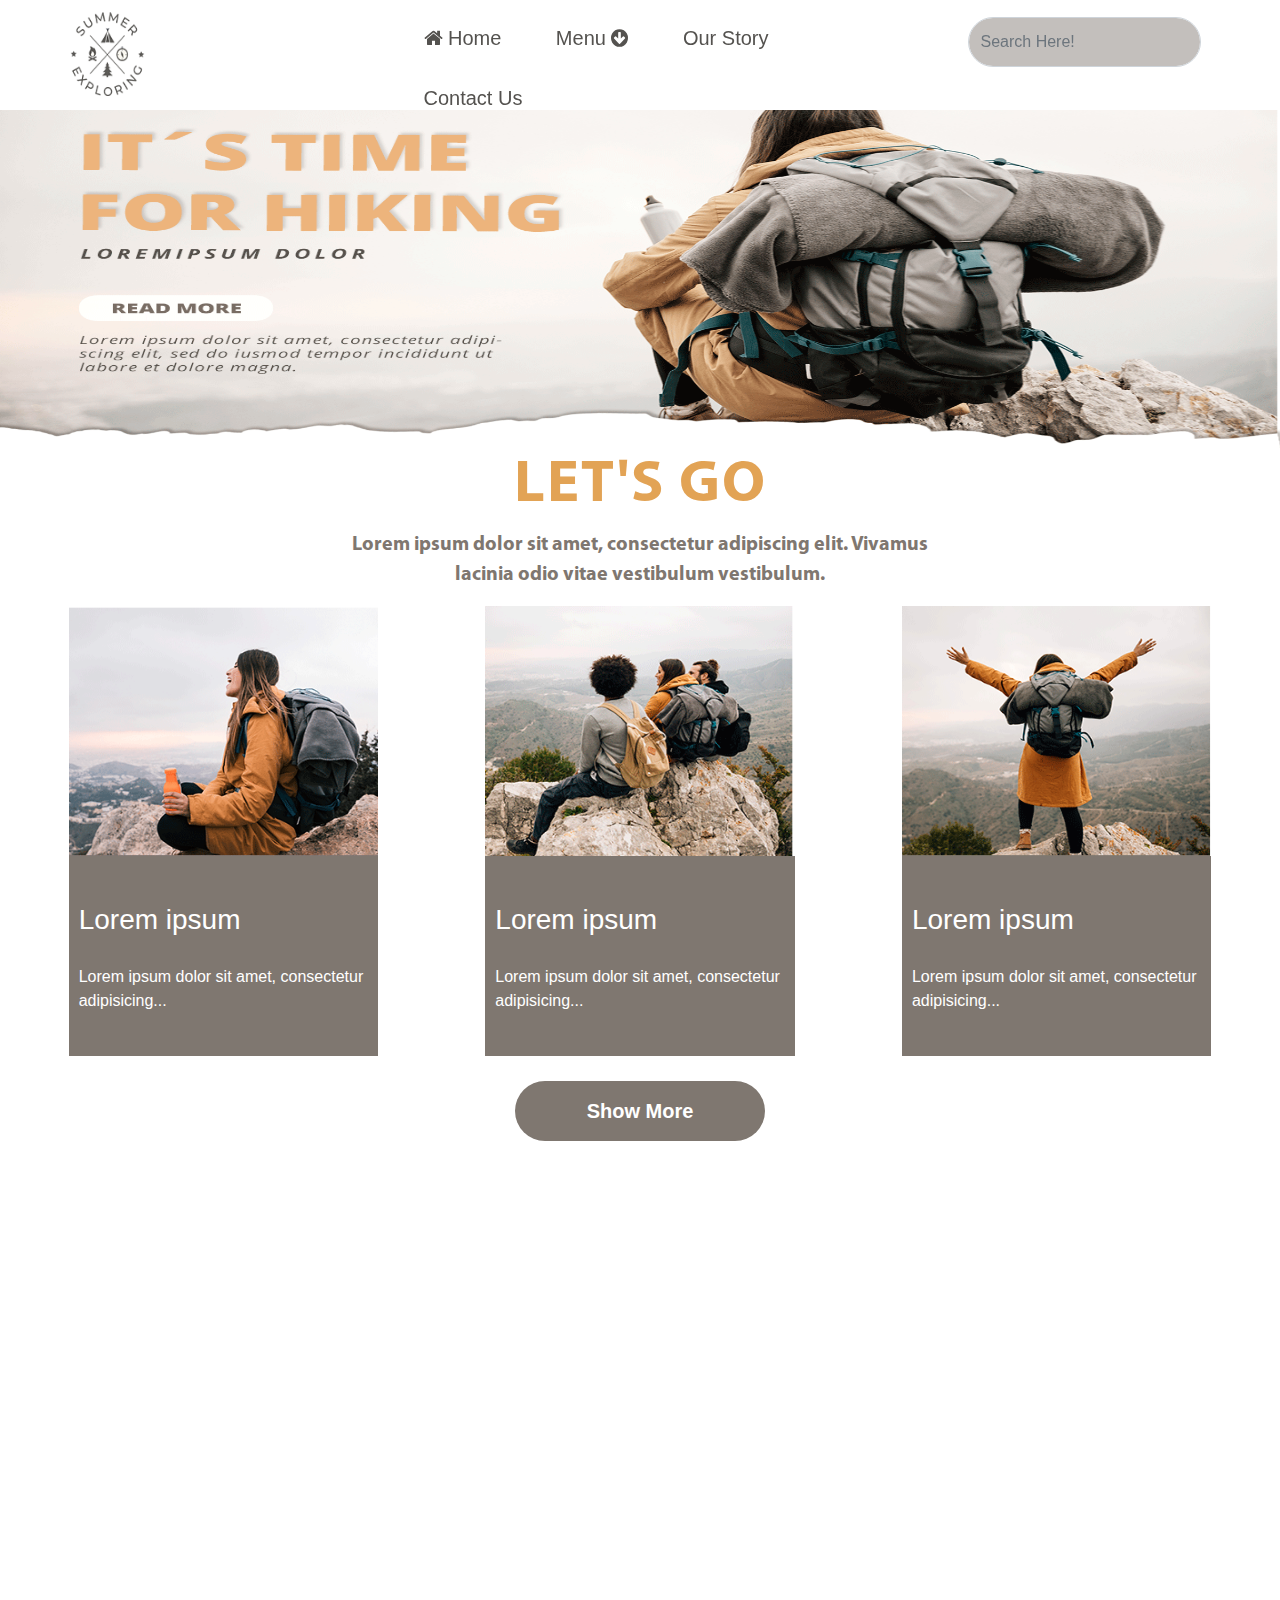
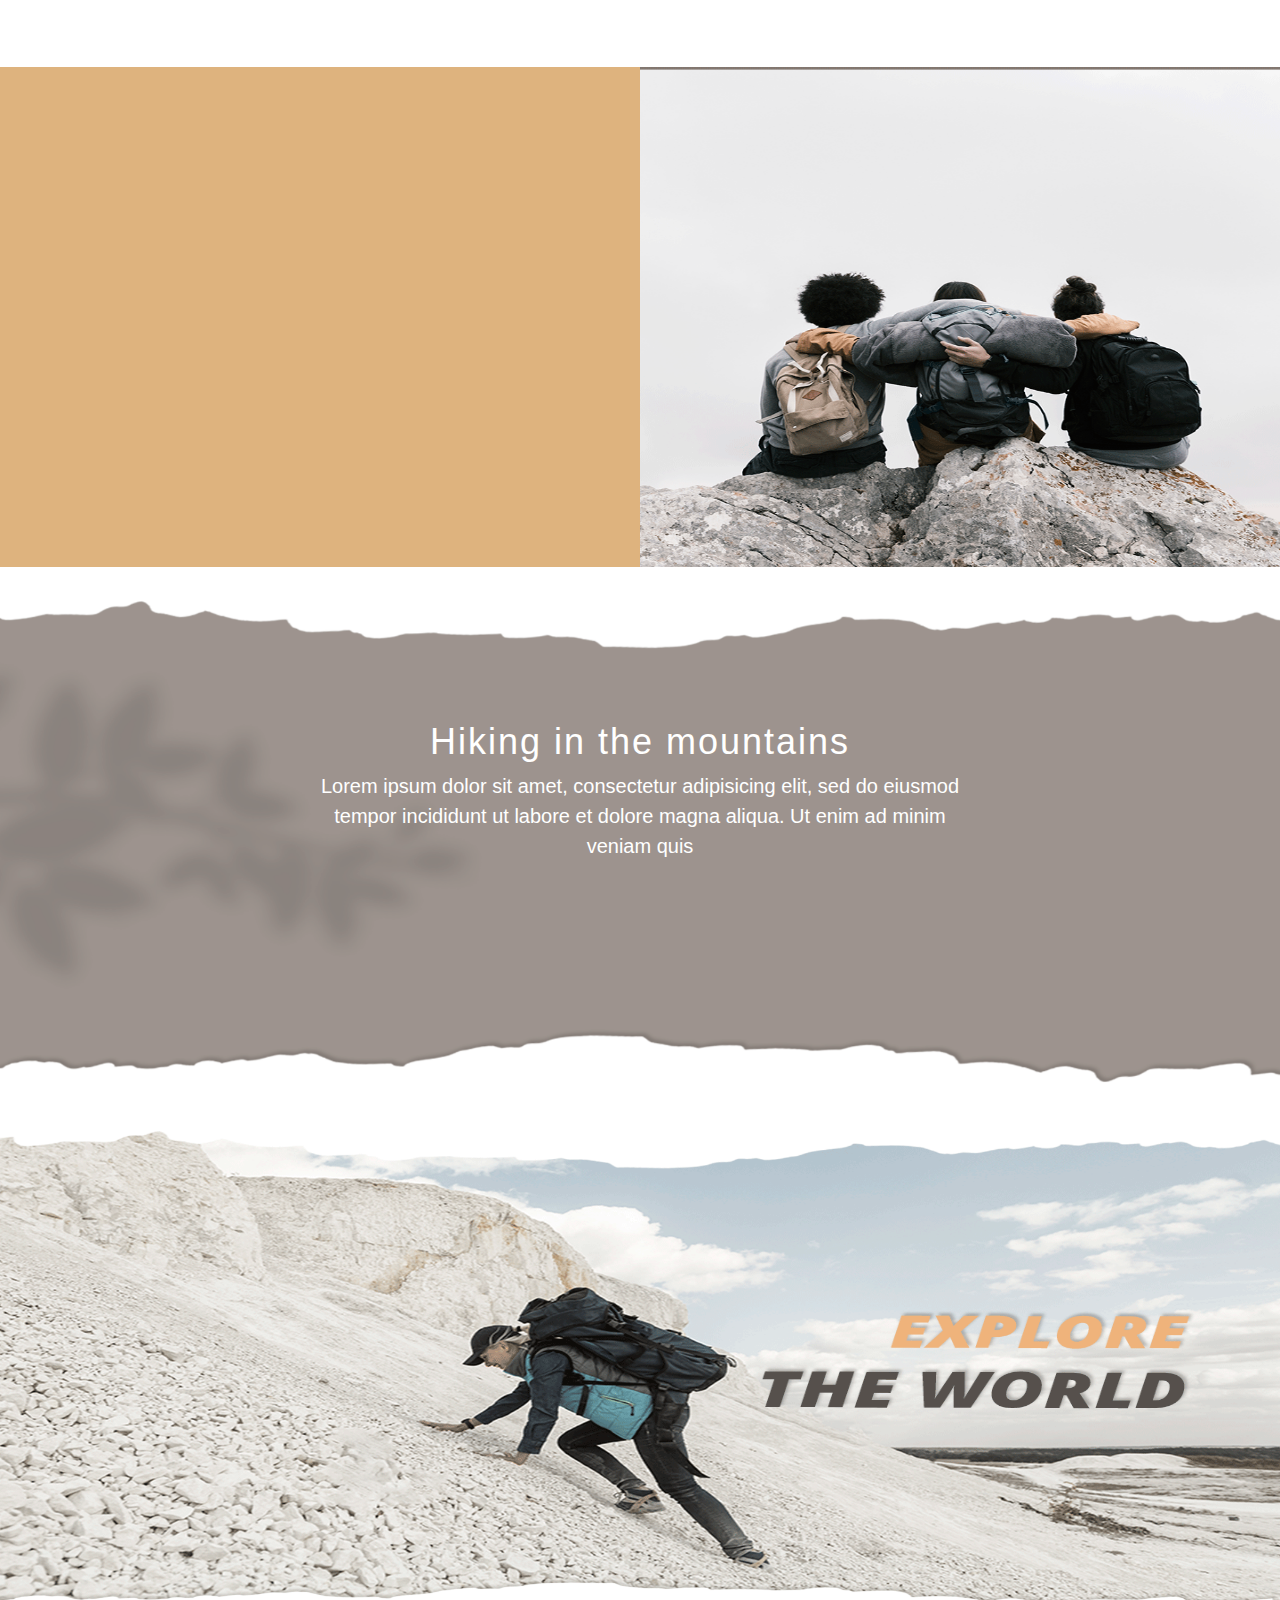
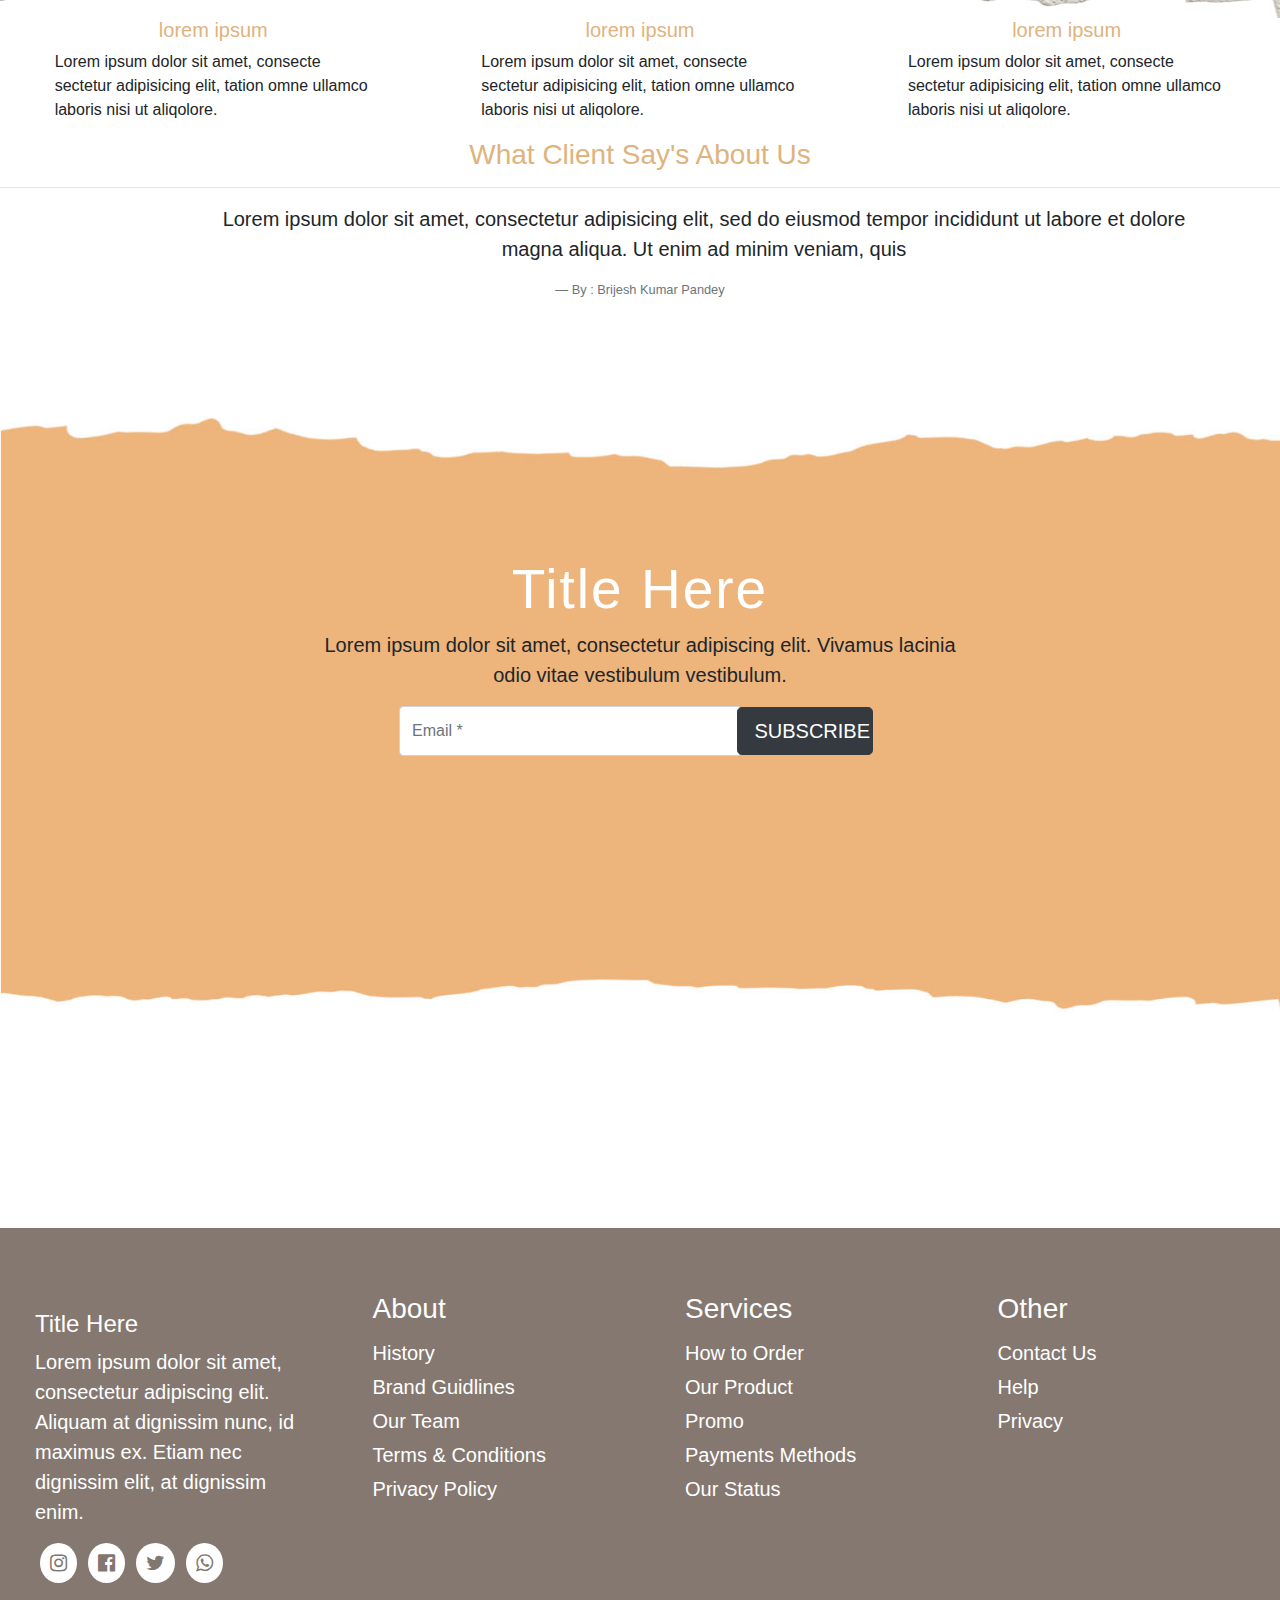
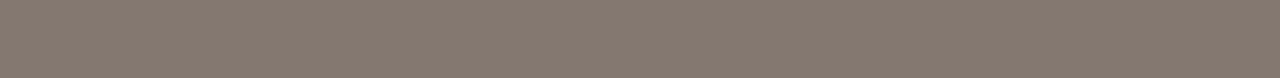
<file: index.html>
<!DOCTYPE html>
<html>

<head>
    <meta charset='utf-8'>
    <meta http-equiv='X-UA-Compatible' content='IE=edge'>
    <title>Hiking on Mountain | Uttarakhand | Arunachal pradesh | Himanchal Pradesh | Gujrat</title>
    <meta name='viewport' content='width=device-width, initial-scale=1'>
    <link rel="stylesheet" href="http://cdnjs.cloudflare.com/ajax/libs/animate.css/3.5.2/animate.min.css">
    <link rel='stylesheet' type='text/css' media='screen' href='css/bootstrap.min.css'>
    <link rel='stylesheet' type='text/css' media='screen' href='css/font-awesome.min.css'>
    <link rel='stylesheet' type='text/css' media='screen' href='css/style.css'>
    <link rel='icon' type='text/icon' media='screen' href='images/favicon.ico'>
    <!-- <script src='js/jquery.min.js'></script> -->
    <script src='js/bootstrap.min.js'></script>
    <script src='js/bootstrap.bundle.min.js'></script>

    <style>
        body {
            margin: 0 auto;
            padding: 0;
        }
        
        [data-animation] {
            opacity: 0;
        }
        
        [data-animation].animated {
            opacity: 1;
        }
    </style>
</head>

<body>

    <!-- header start here -->
    <div class="header" id="header">
        <div class="container-fluid">
            <div class="col-md-12">

                <div class="row">

                    <div class="col-md-3">

                        <div id="logo">
                            <a href="index.html"> <img src="images/logo.gif"></a>
                        </div>

                    </div>

                    <div class="col-md-6">


                        <nav class="navbar navbar-expand-md">



                            <button type="button" class="navbar-toggler bg-dark" data-toggle="collapse" data-target="#MyNavbar" style="color:white !important; width:40%; height:40px" id="toggler-navbar">

                                    <span class="fa fa-list" style="font-size: 35px;"></span>
                                   
                                </button>


                            <div class="collapse navbar-collapse" id="MyNavbar">


                                <ul>
                                    <li><a href="#!" data-scroll="#header"><span class="fa fa-home"></span> Home</a></li>
                                    <li class="dropdown">
                                        <a href="#!" data-scroll="#content" class="dropdown" data-toggle="dropdown"> Menu <span class="fa fa-arrow-circle-down"></span>
                                        </a>

                                        <ul class="dropdown-menu">
                                            <li>
                                                <a href="#">Rope Hiking</a>
                                            </li>

                                            <li>
                                                <a href="#">Jump Hiking</a>
                                            </li>


                                            <li>
                                                <a href="#">Run Hiking</a>
                                            </li>

                                        </ul>

                                    </li>
                                    <li><a href="#!" data-scroll="#newsletter">Our Story</a></li>
                                    <li><a href="contact.html">Contact Us</a></li>

                                </ul>
                            </div>
                        </nav>

                    </div>

                    <div class="col-md-3">
                        <div id="search-box">
                            <form method="post">
                                <div class="form-group">

                                    <input type="search" name="search" placeholder="Search Here!" class="form-control ">
                                </div>
                            </form>
                        </div>

                    </div>


                </div>
            </div>
        </div>
    </div>
    <!-- header closed here -->



    <!-- slider start here -->

    <div class="slider" id="slider" data-animation-container>
        <div id="slide" data-animation-child data-animation="fadeInUp" data-animation-delay="300ms">

            <img src="images/banner.gif" class="img-responsive">

        </div>
    </div>

    <!-- slider closed here -->


    <!-- content panel start here -->
    <div class="content" id="content">
        <div class="container-fluid">


            <div class="col-md-12">

                <div class="row">
                    <!-- lets go panel start -->

                    <div id="lets-go">
                        <h1 data-animation="fadeInUp">Let's Go</h1>
                        <p data-animation="fadeInUp">Lorem ipsum dolor sit amet, consectetur adipiscing elit. Vivamus lacinia odio vitae vestibulum vestibulum. </p>
                    </div>


                    <div class="col-md-4" data-animation-container>

                        <div id="content-grid" data-animation-child data-animation="fadeInUp" data-animation-delay="300ms">

                            <img src="images/content-image.gif">
                            <h3>Lorem ipsum</h3>
                            <p>Lorem ipsum dolor sit amet, consectetur adipisicing...
                            </p>
                        </div>


                    </div>



                    <div class="col-md-4" data-animation-container>

                        <div id="content-grid" data-animation-child data-animation="fadeInUp" data-animation-delay="300ms">
                            <img src="images/content-img1.gif">
                            <h3>Lorem ipsum</h3>
                            <p>Lorem ipsum dolor sit amet, consectetur adipisicing...
                            </p>
                        </div>


                    </div>




                    <div class="col-md-4" data-animation-container>

                        <div id="content-grid" data-animation-child data-animation="fadeInUp" data-animation-delay="300ms">
                            <img src="images/content_img2.gif">
                            <h3>Lorem ipsum</h3>
                            <p>Lorem ipsum dolor sit amet, consectetur adipisicing...
                            </p>
                        </div>


                    </div>

                    <button type="button" class="btn btn-lg btn-default" id="shw-more">Show More</button>

                </div>
            </div>
        </div>




        <div class="content-discount" style="background-color:white">
            <img src="images/content_img4.gif" data-animation-container data-animation-child data-animation="fadeInUp" data-animation-delay="300ms">

        </div>


        <div class="content-discount" data-animation-container data-animation-child data-animation="fadeInUp" data-animation-delay="300ms">

        </div>





        <div class="content-discount1">

        </div>

        <div class="content-discount1">
            <img src="images/content_img7.gif">

        </div>





        <div class="content-discount-background">

            <h2 align="center">Hiking in the mountains</h2>
            <p>Lorem ipsum dolor sit amet, consectetur adipisicing elit, sed do eiusmod tempor incididunt ut labore et dolore magna aliqua. Ut enim ad minim veniam quis </p>

        </div>


        <div class="content-discount-explore">

        </div>

        <div class="clearfix"></div>


        <div class="content-text-discount">

            <div class="container-fluid">

                <div class="row">

                    <div class="col-md-4">
                        <h2 align="center">lorem ipsum</h2>
                        <p>Lorem ipsum dolor sit amet, consecte sectetur adipisicing elit, tation omne ullamco laboris nisi ut aliqolore.</p>
                    </div>

                    <div class="col-md-4">
                        <h2 align="center">lorem ipsum</h2>
                        <p>Lorem ipsum dolor sit amet, consecte sectetur adipisicing elit, tation omne ullamco laboris nisi ut aliqolore.</p>
                    </div>
                    <div class="col-md-4">
                        <h2 align="center">lorem ipsum</h2>
                        <p>Lorem ipsum dolor sit amet, consecte sectetur adipisicing elit, tation omne ullamco laboris nisi ut aliqolore.</p>
                    </div>
                </div>
            </div>


            <center>
                <h3 id="client-text">What Client Say's About Us</h3>
                <hr>

                <blockquote class="blockquote">

                    <p>Lorem ipsum dolor sit amet, consectetur adipisicing elit, sed do eiusmod tempor incididunt ut labore et dolore magna aliqua. Ut enim ad minim veniam, quis </p>


                </blockquote>

                <footer class="blockquote-footer">By : Brijesh Kumar Pandey</footer>

            </center>

        </div>



        <div class="newsletter-content" id="newsletter">
            <h1 align="center">Title Here</h1>
            <p align="center">Lorem ipsum dolor sit amet, consectetur adipiscing elit. Vivamus lacinia odio vitae vestibulum vestibulum. </p>

            <form method="post" class="form-inline" style="margin-left: 30%;">


                <div class="form-group col-md-5">


                    <input type="text" name="em" placeholder="Email *" required class="form-control" style="height:50px; width:100%">
                </div>



                <div class="form-group col-md-3">

                    <input type="submit" name="sub" value="SUBSCRIBE" class="btn btn-dark btn-lg" style="width:70%; margin-left:-18%">

                </div>

            </form>
        </div>
    </div>

    <!-- content closed here -->




    <div class="footer">
        <div class="container-fluid">

            <div class="col-md-12">

                <div class="row">
                    <div class="col-md-3" id="footer-social-link">
                        <h4>Title Here</h4>
                        <p>Lorem ipsum dolor sit amet, consectetur adipiscing elit. Aliquam at dignissim nunc, id maximus ex. Etiam nec dignissim elit, at dignissim enim. </p>

                        <p><span class="fa fa-instagram"></span>
                            <span class="fa fa-facebook-official"></span>
                            <span class="fa fa-twitter"></span>
                            <span class="fa fa-whatsapp"></span>
                        </p>




                    </div>

                    <div class="col-md-3" id="footer-about-link">
                        <ul>
                            <li>
                                <a href="">
                                    <h3>About</h3>
                                </a>
                            </li>
                            <li>
                                <a href="">
                                    History
                                </a>
                            </li>
                            <li>
                                <a href="">
                                    Brand Guidlines
                                </a>
                            </li>
                            <li>
                                <a href="">
                                    Our Team
                                </a>
                            </li>
                            <li>
                                <a href="">
                                    Terms & Conditions
                                </a>
                            </li>
                            <li>
                                <a href="">
                                    Privacy Policy
                                </a>
                            </li>
                        </ul>
                    </div>


                    <div class="col-md-3" id="footer-about-link">
                        <ul>
                            <li>
                                <a href="">
                                    <h3>Services</h3>
                                </a>
                            </li>
                            <li>
                                <a href="">
                                    How to Order
                                </a>
                            </li>
                            <li>
                                <a href="">
                                Our Product
                                </a>
                            </li>
                            <li>
                                <a href="">
                                    Promo
                                </a>
                            </li>
                            <li>
                                <a href="">
                                    Payments Methods
                                </a>
                            </li>
                            <li>
                                <a href="">
                                    Our Status
                                </a>
                            </li>
                        </ul>
                    </div>



                    <div class="col-md-3" id="footer-about-link">
                        <ul>
                            <li>
                                <a href="">
                                    <h3>Other</h3>
                                </a>
                            </li>
                            <li>
                                <a href="contact.html">
                                    Contact Us
                                </a>
                            </li>
                            <li>
                                <a href="">
                                    Help
                                </a>
                            </li>
                            <li>
                                <a href="">
                                    Privacy
                                </a>
                            </li>
                        </ul>
                    </div>


                </div>
            </div>
        </div>
    </div>

    <script src="https://code.jquery.com/jquery-3.3.1.min.js" integrity="sha384-tsQFqpEReu7ZLhBV2VZlAu7zcOV+rXbYlF2cqB8txI/8aZajjp4Bqd+V6D5IgvKT" crossorigin="anonymous"></script>

    <script src="js/smartScroll.js"></script>
    <script>
        (function($) {
            "use strict";
            // all parameters are optional
            smartScroll.init({
                speed: 700, // default 500
                addActive: true, // default true
                activeClass: "active", // default active
                offset: 150 // default 100
            }, function() {
                console.log("callback");
            });
        })(jQuery);
    </script>




    <script type="text/javascript" src="js/jquery.scrollAnimations.min.js"></script>
    <script type="text/javascript">
        (function() {
            var $containers = $('[data-animation]:not([data-animation-child]), [data-animation-container]');
            $containers.scrollAnimations();
        }());
    </script>
</body>

</html>
</file>
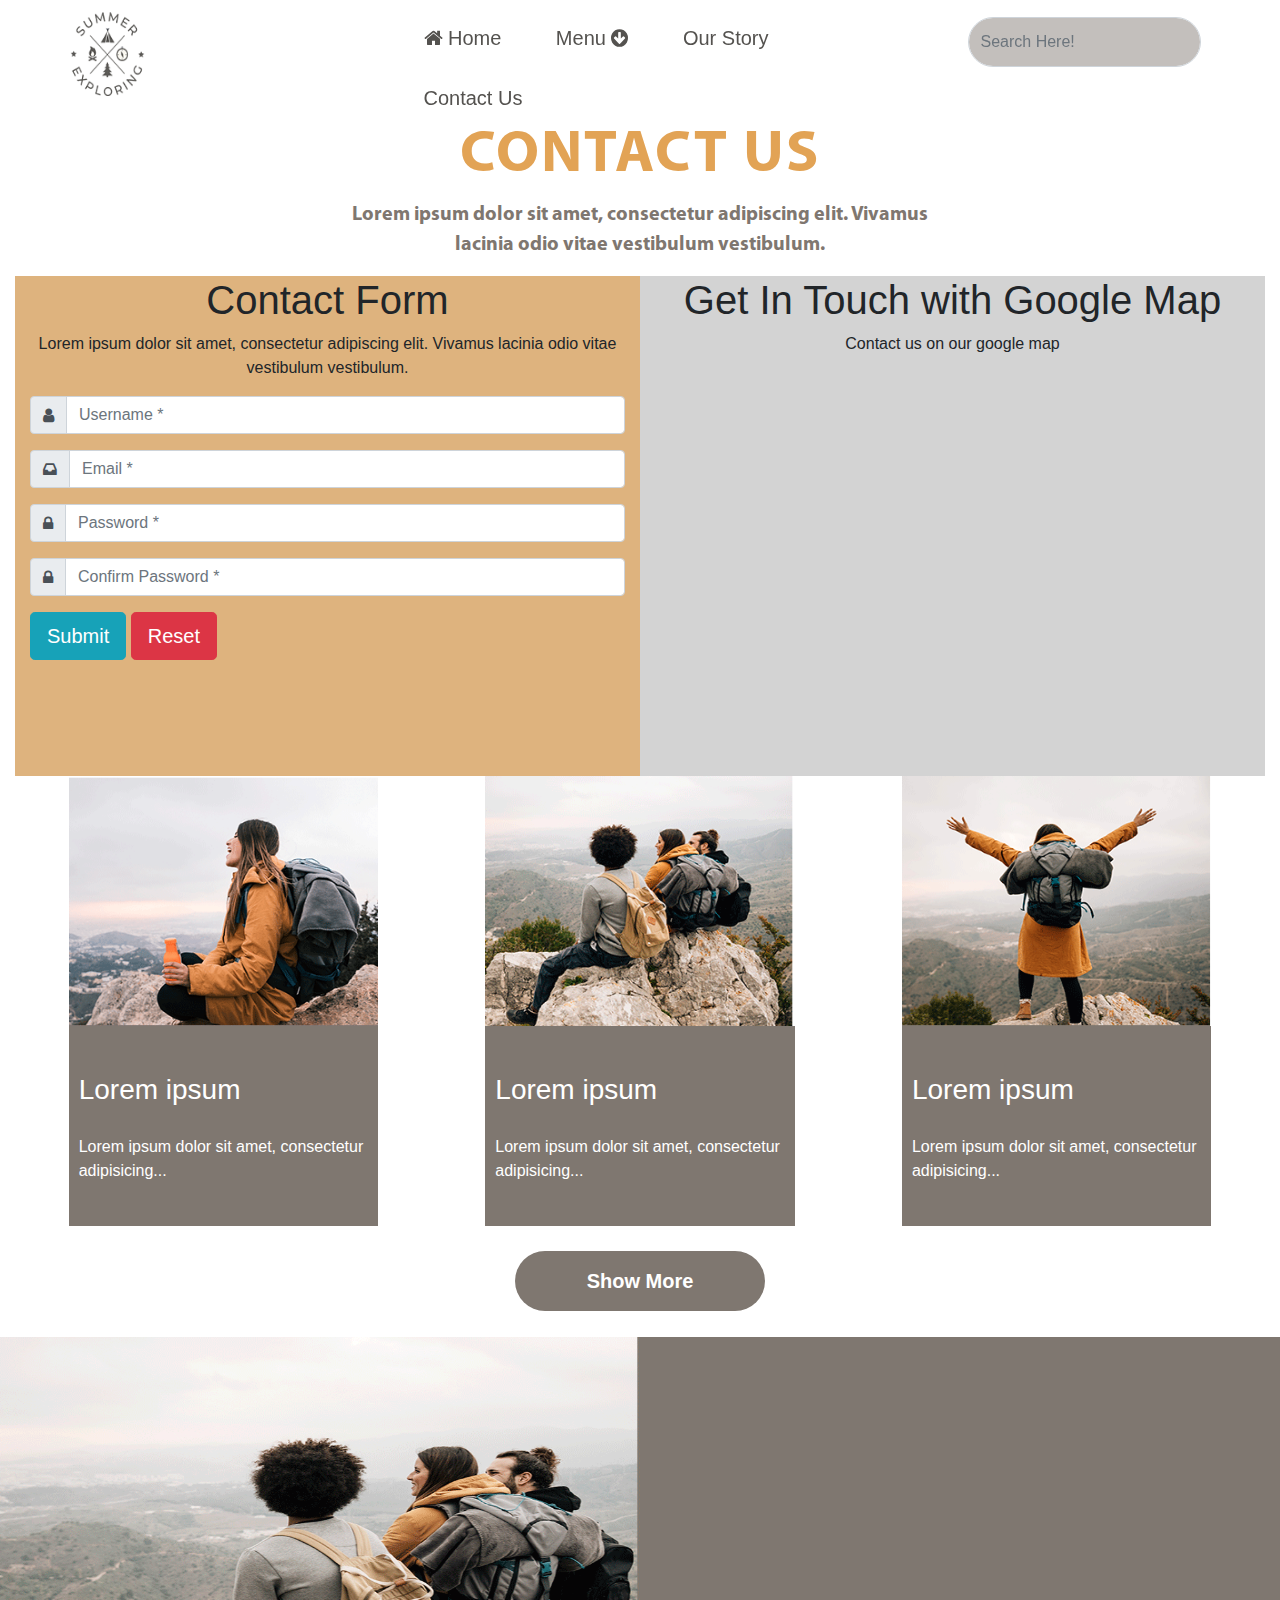
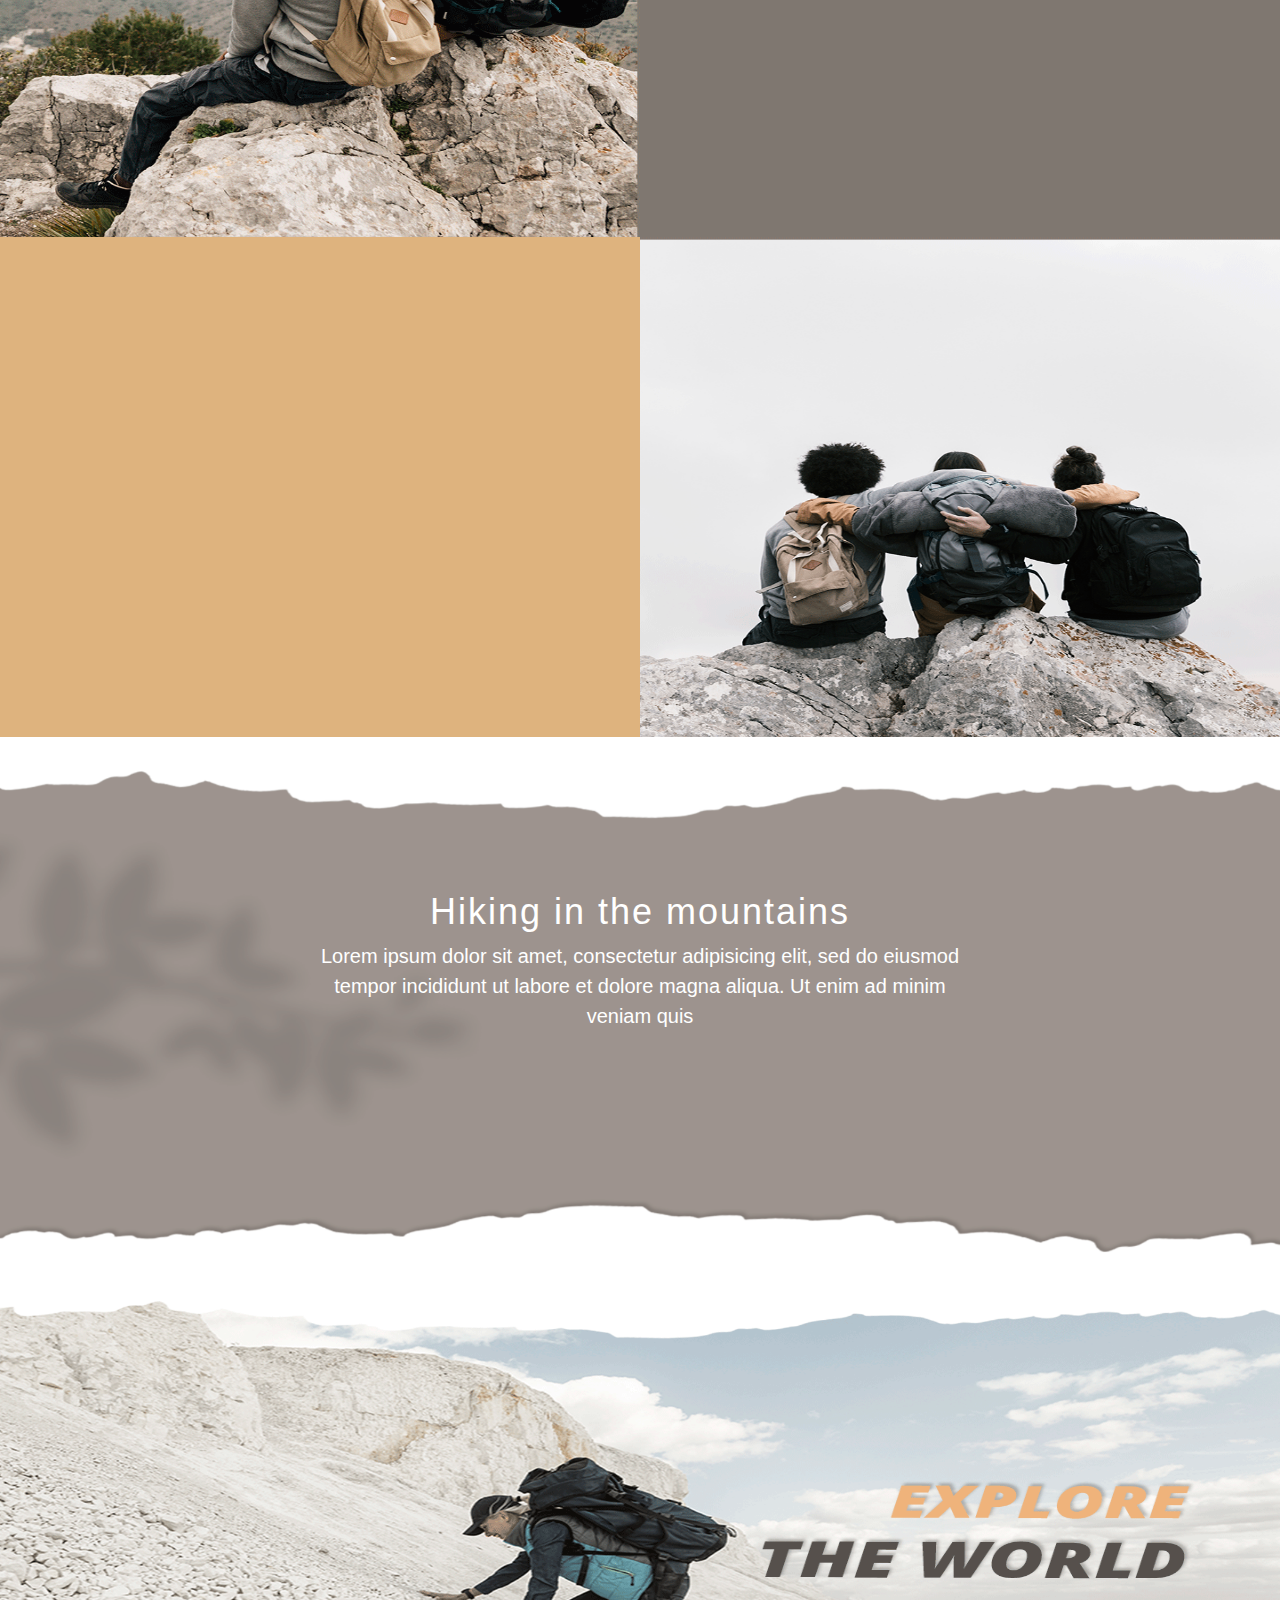
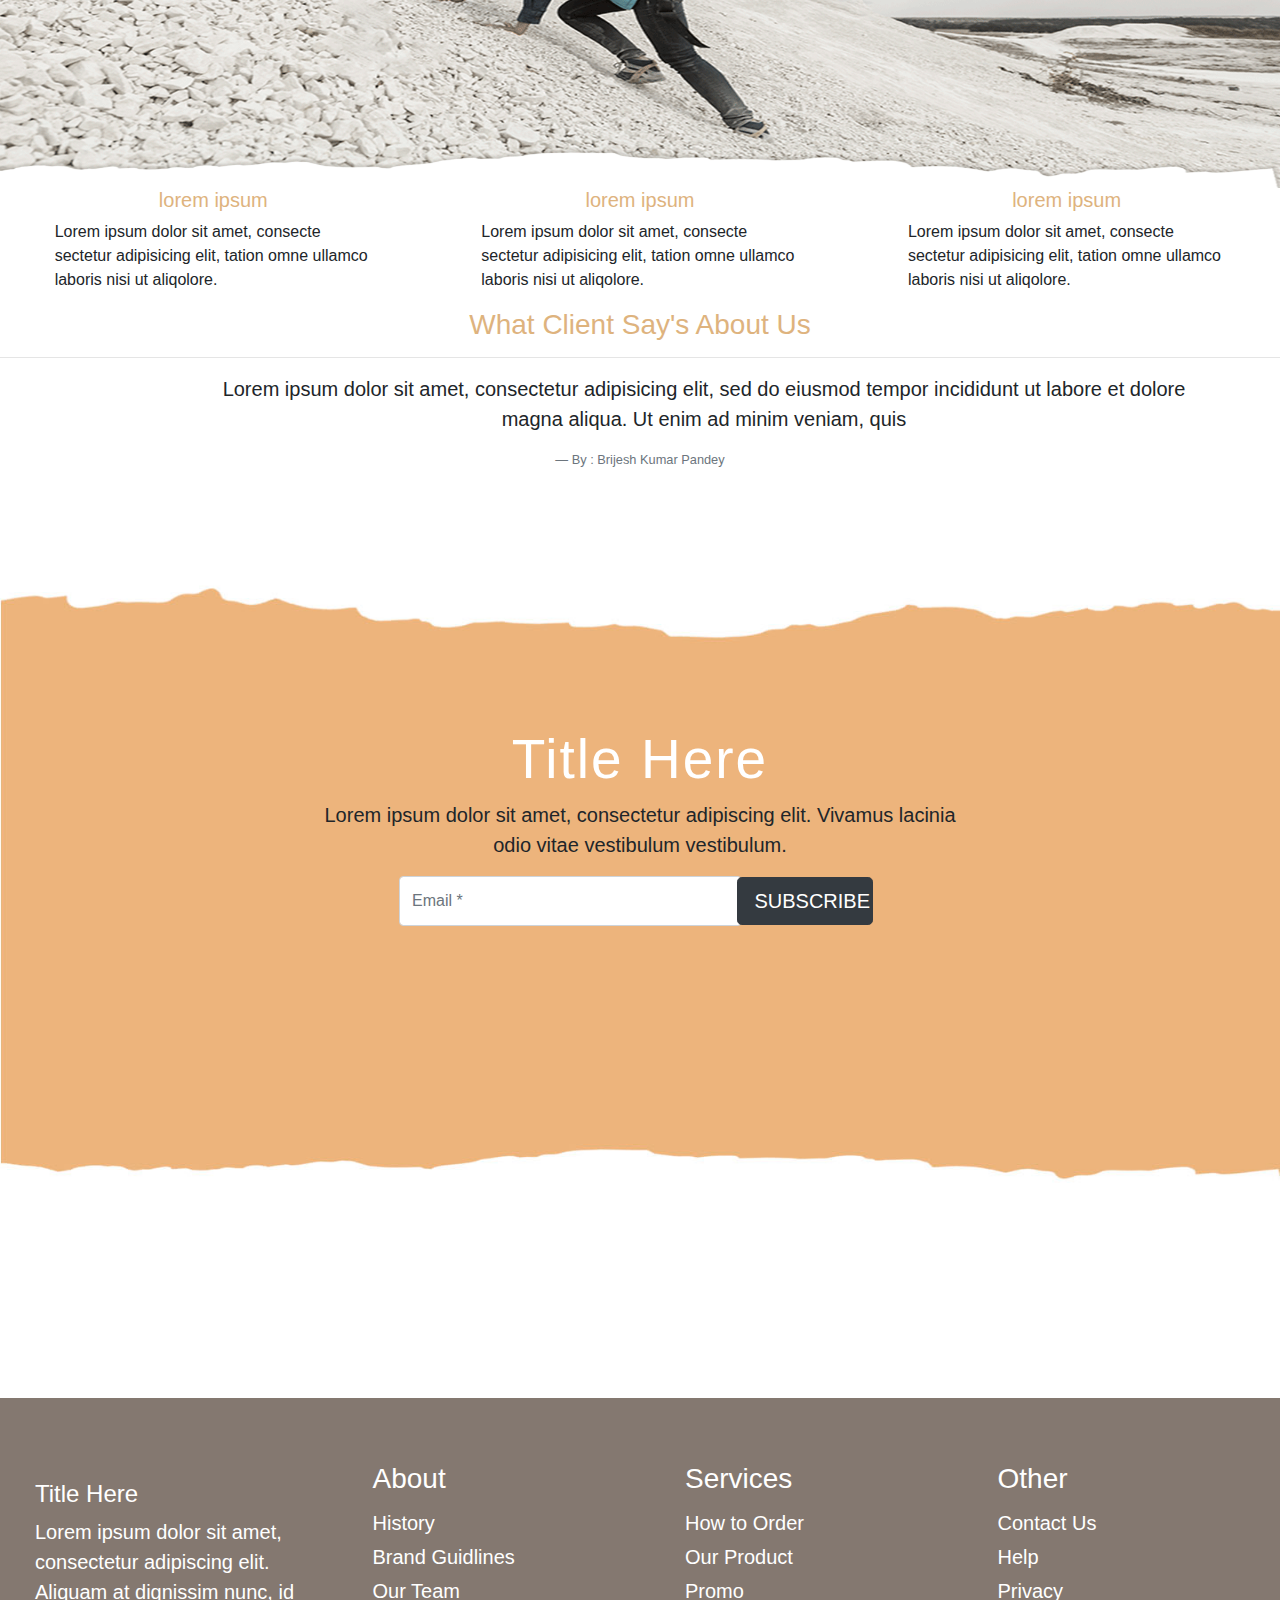
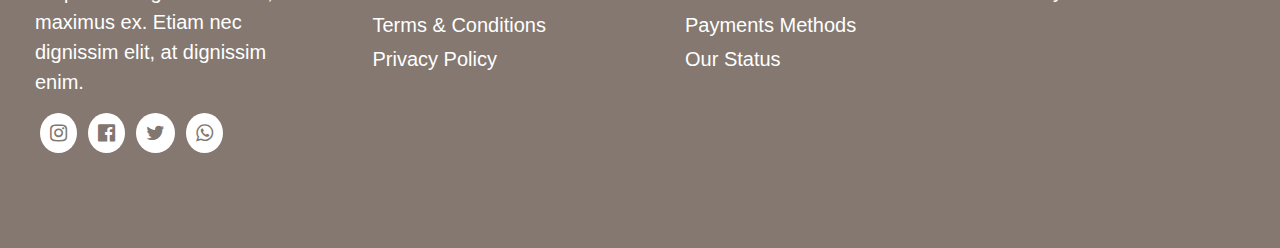
<file: contact.html>
<!DOCTYPE html>
<html>

<head>
    <meta charset='utf-8'>
    <meta http-equiv='X-UA-Compatible' content='IE=edge'>
    <title>Hiking on Mountain | Uttarakhand | Arunachal pradesh | Himanchal Pradesh | Gujrat</title>
    <meta name='viewport' content='width=device-width, initial-scale=1'>
    <link rel='stylesheet' type='text/css' media='screen' href='css/bootstrap.min.css'>
    <link rel='stylesheet' type='text/css' media='screen' href='css/font-awesome.min.css'>
    <link rel='stylesheet' type='text/css' media='screen' href='css/style.css'>
    <link rel='icon' type='text/icon' media='screen' href='images/favicon.ico'>
    <script src='js/jquery.min.js'></script>
    <script src='js/bootstrap.min.js'></script>
    <script src='js/bootstrap.bundle.min.js'></script>
</head>

<body>

    <!-- header start here -->
    <div class="header">
        <div class="container-fluid">
            <div class="col-md-12">

                <div class="row">

                    <div class="col-md-3">

                        <div id="logo">
                            <a href="index.html"> <img src="images/logo.gif"></a>
                        </div>

                    </div>

                    <div class="col-md-6">


                        <nav class="navbar navbar-expand-md">



                            <button type="button" class="navbar-toggler bg-dark" data-toggle="collapse" data-target="#MyNavbar" style="color:white !important; width:40%; height:40px" id="toggler-navbar">

                                    <span class="fa fa-list" style="font-size: 35px;"></span>
                                   
                                </button>


                            <div class="collapse navbar-collapse" id="MyNavbar">


                                <ul>
                                    <li><a href="index.html"><span class="fa fa-home"></span> Home</a></li>
                                    <li class="dropdown">
                                        <a class="dropdown" data-toggle="dropdown"> Menu <span class="fa fa-arrow-circle-down"></span>
                                        </a>

                                        <ul class="dropdown-menu">
                                            <li>
                                                <a href="#">Rope Hiking</a>
                                            </li>

                                            <li>
                                                <a href="#">Jump Hiking</a>
                                            </li>


                                            <li>
                                                <a href="#">Run Hiking</a>
                                            </li>

                                        </ul>

                                    </li>
                                    <li><a href="#">Our Story</a></li>
                                    <li><a href="contact.html">Contact Us</a></li>

                                </ul>
                            </div>
                        </nav>

                    </div>

                    <div class="col-md-3">
                        <div id="search-box">
                            <form method="post">
                                <div class="form-group">

                                    <input type="search" name="search" placeholder="Search Here!" class="form-control ">
                                </div>
                            </form>
                        </div>

                    </div>


                </div>
            </div>
        </div>
    </div>
    <!-- header closed here -->

    <br>
    <br>
    <br>
    <br>
    <br>

    <!-- content panel start here -->
    <div class="content">
        <div class="container-fluid">


            <div class="col-md-12">

                <div class="row">
                    <!-- lets go panel start -->

                    <div id="lets-go">
                        <h1 align="center">Contact Us</h1>
                        <p>Lorem ipsum dolor sit amet, consectetur adipiscing elit. Vivamus lacinia odio vitae vestibulum vestibulum. </p>
                    </div>



                    <div class="col-md-6" id="contact-form">
                        <h1 align="center">Contact Form</h1>
                        <p align="center">Lorem ipsum dolor sit amet, consectetur adipiscing elit. Vivamus lacinia odio vitae vestibulum vestibulum. </p>


                        <form method="post">

                            <div class="form-group">

                                <div class="input-group">
                                    <div class="input-group-prepend">

                                        <span class="input-group-text"><span class="fa fa-user"></span>
                                        </span>
                                    </div>

                                    <input type="text" name="unme" placeholder="Username *" class="form-control">


                                </div>

                            </div>

                            <div class="form-group">

                                <div class="input-group">
                                    <div class="input-group-prepend">

                                        <span class="input-group-text"><span class="fa fa-inbox"></span>
                                        </span>
                                    </div>
                                    <input type="text" name="email" placeholder="Email *" class="form-control">


                                </div>

                            </div>

                            <div class="form-group">

                                <div class="input-group">
                                    <div class="input-group-prepend">

                                        <span class="input-group-text"><span class="fa fa-lock"></span>
                                        </span>
                                    </div>


                                    <input type="password" name="password" placeholder="Password *" class="form-control">

                                </div>

                            </div>





                            <div class="form-group">
                                <div class="input-group">
                                    <div class="input-group-prepend">

                                        <span class="input-group-text"><span class="fa fa-lock"></span>
                                        </span>
                                    </div>

                                    <input type="password" name="c-password" placeholder="Confirm Password *" class="form-control">


                                </div>
                            </div>






                            <div class="form-group">
                                <input type="submit" name="reg" value="Submit" class="btn btn-lg btn-info">

                                <input type="reset" name="reset" value="Reset" class="btn btn-lg btn-danger">


                            </div>





                        </form>


                    </div>

                    <div class="col-md-6" id="contact-google-map">
                        <h1 align="center">Get In Touch with Google Map</h1>
                        <p align="center">Contact us on our google map </p>


                        <iframe src="https://www.google.com/maps/embed?pb=!1m16!1m12!1m3!1d14767.740535906818!2d70.75297911557395!3d22.280446864188598!2m3!1f0!2f0!3f0!3m2!1i1024!2i768!4f13.1!2m1!1stops%20technology%20rajkot!5e0!3m2!1sen!2sin!4v1607152560912!5m2!1sen!2sin" width="90%"
                            height="380" frameborder="0" style="border:0; margin-left:5%" allowfullscreen="" aria-hidden="false" tabindex="0"></iframe>

                    </div>

                    <div class="clearfix"></div>

                    <div class="col-md-4">

                        <div id="content-grid">
                            <img src="images/content-image.gif">
                            <h3>Lorem ipsum</h3>
                            <p>Lorem ipsum dolor sit amet, consectetur adipisicing...
                            </p>
                        </div>


                    </div>



                    <div class="col-md-4">

                        <div id="content-grid">
                            <img src="images/content-img1.gif">
                            <h3>Lorem ipsum</h3>
                            <p>Lorem ipsum dolor sit amet, consectetur adipisicing...
                            </p>
                        </div>


                    </div>




                    <div class="col-md-4">

                        <div id="content-grid">
                            <img src="images/content_img2.gif">
                            <h3>Lorem ipsum</h3>
                            <p>Lorem ipsum dolor sit amet, consectetur adipisicing...
                            </p>
                        </div>


                    </div>

                    <button type="button" class="btn btn-lg btn-default" id="shw-more">Show More</button>

                </div>
            </div>
        </div>




        <div class="content-discount">
            <img src="images/content_img4.gif">

        </div>


        <div class="content-discount">

        </div>





        <div class="content-discount1">

        </div>

        <div class="content-discount1">
            <img src="images/content_img7.gif">

        </div>





        <div class="content-discount-background">

            <h2 align="center">Hiking in the mountains</h2>
            <p>Lorem ipsum dolor sit amet, consectetur adipisicing elit, sed do eiusmod tempor incididunt ut labore et dolore magna aliqua. Ut enim ad minim veniam quis </p>

        </div>


        <div class="content-discount-explore">

        </div>

        <div class="clearfix"></div>


        <div class="content-text-discount">

            <div class="container-fluid">

                <div class="row">

                    <div class="col-md-4">
                        <h2 align="center">lorem ipsum</h2>
                        <p>Lorem ipsum dolor sit amet, consecte sectetur adipisicing elit, tation omne ullamco laboris nisi ut aliqolore.</p>
                    </div>

                    <div class="col-md-4">
                        <h2 align="center">lorem ipsum</h2>
                        <p>Lorem ipsum dolor sit amet, consecte sectetur adipisicing elit, tation omne ullamco laboris nisi ut aliqolore.</p>
                    </div>
                    <div class="col-md-4">
                        <h2 align="center">lorem ipsum</h2>
                        <p>Lorem ipsum dolor sit amet, consecte sectetur adipisicing elit, tation omne ullamco laboris nisi ut aliqolore.</p>
                    </div>
                </div>
            </div>


            <center>
                <h3 id="client-text">What Client Say's About Us</h3>
                <hr>

                <blockquote class="blockquote">

                    <p>Lorem ipsum dolor sit amet, consectetur adipisicing elit, sed do eiusmod tempor incididunt ut labore et dolore magna aliqua. Ut enim ad minim veniam, quis </p>


                </blockquote>

                <footer class="blockquote-footer">By : Brijesh Kumar Pandey</footer>

            </center>

        </div>



        <div class="newsletter-content">
            <h1 align="center">Title Here</h1>
            <p align="center">Lorem ipsum dolor sit amet, consectetur adipiscing elit. Vivamus lacinia odio vitae vestibulum vestibulum. </p>

            <form method="post" class="form-inline" style="margin-left: 30%;">


                <div class="form-group col-md-5">


                    <input type="text" name="em" placeholder="Email *" required class="form-control" style="height:50px; width:100%">
                </div>



                <div class="form-group col-md-3">

                    <input type="submit" name="sub" value="SUBSCRIBE" class="btn btn-dark btn-lg" style="width:70%; margin-left:-18%">

                </div>

            </form>
        </div>
    </div>

    <!-- content closed here -->




    <div class="footer">
        <div class="container-fluid">

            <div class="col-md-12">

                <div class="row">
                    <div class="col-md-3" id="footer-social-link">
                        <h4>Title Here</h4>
                        <p>Lorem ipsum dolor sit amet, consectetur adipiscing elit. Aliquam at dignissim nunc, id maximus ex. Etiam nec dignissim elit, at dignissim enim. </p>

                        <p><span class="fa fa-instagram"></span>
                            <span class="fa fa-facebook-official"></span>
                            <span class="fa fa-twitter"></span>
                            <span class="fa fa-whatsapp"></span>
                        </p>




                    </div>

                    <div class="col-md-3" id="footer-about-link">
                        <ul>
                            <li>
                                <a href="">
                                    <h3>About</h3>
                                </a>
                            </li>
                            <li>
                                <a href="">
                                    History
                                </a>
                            </li>
                            <li>
                                <a href="">
                                    Brand Guidlines
                                </a>
                            </li>
                            <li>
                                <a href="">
                                    Our Team
                                </a>
                            </li>
                            <li>
                                <a href="">
                                    Terms & Conditions
                                </a>
                            </li>
                            <li>
                                <a href="">
                                    Privacy Policy
                                </a>
                            </li>
                        </ul>
                    </div>


                    <div class="col-md-3" id="footer-about-link">
                        <ul>
                            <li>
                                <a href="">
                                    <h3>Services</h3>
                                </a>
                            </li>
                            <li>
                                <a href="">
                                    How to Order
                                </a>
                            </li>
                            <li>
                                <a href="">
                                Our Product
                                </a>
                            </li>
                            <li>
                                <a href="">
                                    Promo
                                </a>
                            </li>
                            <li>
                                <a href="">
                                    Payments Methods
                                </a>
                            </li>
                            <li>
                                <a href="">
                                    Our Status
                                </a>
                            </li>
                        </ul>
                    </div>



                    <div class="col-md-3" id="footer-about-link">
                        <ul>
                            <li>
                                <a href="">
                                    <h3>Other</h3>
                                </a>
                            </li>
                            <li>
                                <a href="contact.html">
                                    Contact Us
                                </a>
                            </li>
                            <li>
                                <a href="">
                                    Help
                                </a>
                            </li>
                            <li>
                                <a href="">
                                    Privacy
                                </a>
                            </li>
                        </ul>
                    </div>


                </div>
            </div>
        </div>
    </div>

</body>

</html>
</file>
<file: css/style.css>
body {
    margin: 0px;
    padding: 0px;
    overflow-x: hidden;
    background-color: #ffffff;
}

@font-face {
    src: url('../fonts/MYRIADPRO-BOLD.woff');
    font-family: myfont;
}

.header {
    width: 100%;
    height: 110px;
    background-color: #ffffff;
    position: fixed;
    top: 0;
    z-index: 10;
}

#logo img {
    width: 40%;
    margin-left: 8%;
    height: 100px;
    margin-top: 1.5%;
}

.navbar {
    width: 100%;
    height: auto;
}

.navbar ul li {
    display: inline-block !important;
    font-size: 20px;
    padding: 15px 25px;
}

.navbar a {
    color: #54524f;
}

#search-box input {
    width: auto;
    height: 50px;
    background-color: #c3bfbc;
    border-radius: 50px;
    margin-top: 6%;
}

.dropdown-menu {
    width: 250px !important;
}

.slider {
    width: 100%;
    height: 450px;
}

#slide img {
    width: 100%;
    height: 450px;
}

.content {
    width: 100%;
    height: 800px;
}

#lets-go {
    width: 100%;
    height: auto;
}

#lets-go h1 {
    color: #e2a355;
    text-align: center;
    font-size: 60px;
    font-weight: bolder;
    letter-spacing: 2px;
    text-transform: uppercase;
    font-family: myfont;
}

#lets-go p {
    font-size: 20px;
    text-align: center;
    width: 50%;
    color: #7f7770;
    margin-left: 25%;
    font-family: myfont;
}

#content-grid {
    width: 80% !important;
    height: 450px;
    background-color: #7f7770;
    margin-left: 10%;
}

#content-grid img {
    width: 100%;
    height: 250px;
    padding: 0px !important;
}

#content-grid h3 {
    color: white;
    margin-top: 12% !important;
    padding: 10px;
}

#shw-more {
    background-color: #7f7770;
    width: 20%;
    height: 60px;
    border: none;
    border-radius: 30px;
    font-size: 20px;
    font-weight: bold;
    color: white;
    margin-top: 2%;
    margin-left: 40%;
}

#content-grid p {
    color: white;
    padding: 10px;
}

.content-discount {
    width: 50%;
    height: 500px;
    margin-top: 2%;
    float: left;
    display: block;
    background-color: #7f7770;
}

.content-discount img {
    width: 100%;
    height: 500px;
}

.content-discount1 {
    width: 50%;
    height: 500px;
    float: left;
    display: block;
    background-color: #deb37e;
}

.content-discount1 img {
    width: 100%;
    height: 500px;
    float: left;
    display: block;
}

.content-discount-background {
    width: 100%;
    height: 500px;
    background-image: url('../images/shape_content.jpg');
    background-size: 100% 500px !important;
    float: left;
    display: block;
    margin-top: 2%;
}

.content-discount-background h2 {
    margin-top: 10%;
    letter-spacing: 2px;
    font-size: 36px;
    color: white;
}

.content-discount-background p {
    color: white;
    font-size: 20px;
    text-align: center;
    width: 50%;
    margin-left: 25%;
}

.content-discount-explore {
    width: 100%;
    height: 500px;
    background-image: url('../images/content_img9.gif');
    background-size: 100% 500px !important;
    float: left;
    display: block;
    margin-top: 2%;
}

.content-text-discount h2 {
    color: #deb37e;
    font-size: 20px;
}

.content-text-discount p {
    width: 50%;
    margin-left: 25%;
}

.content-text-discount p {
    width: 80%;
    margin-left: 10%;
}

#contact-form {
    width: 50%;
    height: 500px;
    background-color: #deb37e;
}

#contact-google-map {
    width: 50%;
    height: 500px;
    background-color: lightgray;
}

#client-text {
    color: #deb37e;
}

.newsletter-content {
    width: 100%;
    height: 800px;
    background-image: url('../images/newsletter1.jpg');
    background-size: 100% 800px !important;
    float: left;
    display: block;
}

.newsletter-content h1 {
    margin-top: 20%;
    color: white;
    letter-spacing: 2px;
    font-size: 55px;
}

.newsletter-content p {
    text-align: center;
    font-size: 20px;
    width: 50%;
    margin-left: 25%;
}

.footer {
    width: 100%;
    height: 450px;
    background-image: url('../images/footer.jpg');
    background-size: 100% 450px;
    background-repeat: no-repeat;
    float: left;
    display: block;
    margin-top: 10%;
}

#footer-social-link {
    margin-top: 5%;
    padding: 20px;
    width: 60%;
    margin-left: 0;
    color: white;
    font-size: 20px;
    float: left;
    display: block;
}

#footer-social-link h4 {
    color: white;
}

.fa-instagram,
.fa-facebook-official,
.fa-twitter,
.fa-whatsapp {
    padding: 10px;
    background-color: white;
    border-radius: 100%;
    color: #7f7770;
    margin-left: 2%;
}

#footer-about-link {
    padding: 0px;
    margin-top: 5%;
}

#footer-about-link ul li {
    padding: 2px 5px;
    font-size: 20px;
    text-decoration: none !important;
    list-style-type: none;
}

#footer-about-link li a {
    text-decoration: none !important;
    list-style-type: none;
    color: white;
}

@media only screen and (max-width:320px) {
    #logo img {
        width: 50%;
        margin-left: 20%;
        height: 90px;
        margin-top: 1.5%;
    }
    #toggler-navbar {
        margin-left: 22%;
    }
    .navbar ul li {
        display: block;
        font-size: 20px;
    }
    #slide img {
        width: 100%;
        height: 350px;
        margin-top: 25%;
    }
    #shw-more {
        width: 80%;
        margin-left: 10%;
    }
    .content-discount-background {
        width: 100%;
        height: 300px;
        background-image: url('../images/shape_content.jpg');
        background-size: 100% 300px !important;
        float: left;
        display: block;
        margin-top: 2%;
    }
    .content-discount-background h2 {
        margin-top: 10%;
        letter-spacing: 2px;
        font-size: 28px;
        color: white;
    }
    .content-discount-background p {
        color: white;
        font-size: 15px;
        text-align: center;
        width: 50%;
        height: auto;
        margin-left: 25%;
    }
}
</file>
